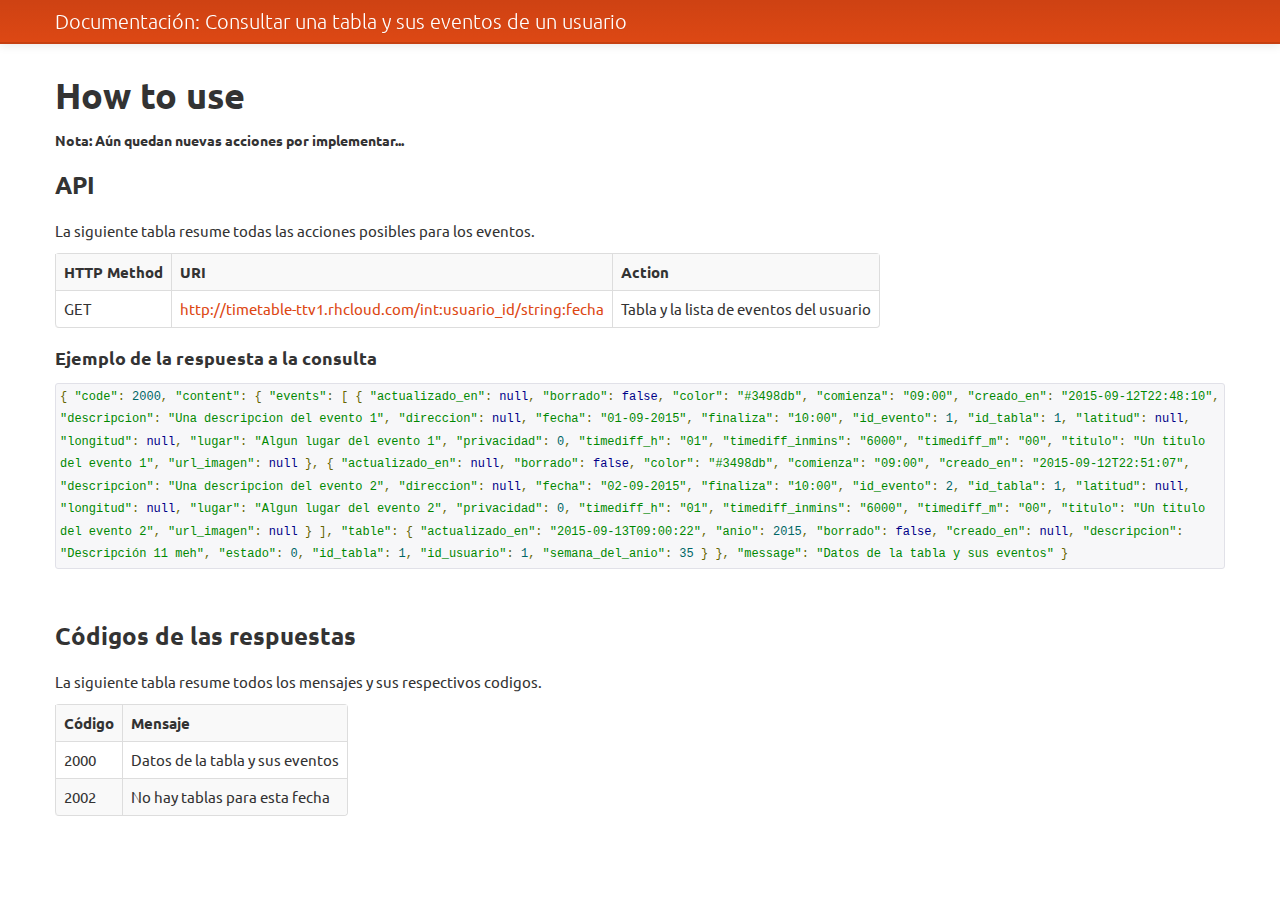
<file: static/docs/app.html>
<!DOCTYPE html>
<html>
<head>
<meta charset="UTF-8">
</head>
<title>Documentación: Consultar una tabla y sus eventos de un usuario</title>



<xmp theme="united" style="display:none;">
# How to use
##### Nota: Aún quedan nuevas acciones por implementar...

### API
La siguiente tabla resume todas las acciones posibles para los eventos.

<table class="data">
<tr><th>HTTP Method</th><th>URI</th><th>Action</th></tr>
<tr><td>GET</td><td>http://timetable-ttv1.rhcloud.com/int:usuario_id/string:fecha</td><td>Tabla y la lista de eventos del usuario</td></tr>
</table>





####Ejemplo de la respuesta a la consulta
`
{
  "code": 2000,
  "content": {
    "events": [
      {
        "actualizado_en": null,
        "borrado": false,
        "color": "#3498db",
        "comienza": "09:00",
        "creado_en": "2015-09-12T22:48:10",
        "descripcion": "Una descripcion del evento 1",
        "direccion": null,
        "fecha": "01-09-2015",
        "finaliza": "10:00",
        "id_evento": 1,
        "id_tabla": 1,
        "latitud": null,
        "longitud": null,
        "lugar": "Algun lugar del evento 1",
        "privacidad": 0,
        "timediff_h": "01",
        "timediff_inmins": "6000",
        "timediff_m": "00",
        "titulo": "Un titulo del evento 1",
        "url_imagen": null
      },
      {
        "actualizado_en": null,
        "borrado": false,
        "color": "#3498db",
        "comienza": "09:00",
        "creado_en": "2015-09-12T22:51:07",
        "descripcion": "Una descripcion del evento 2",
        "direccion": null,
        "fecha": "02-09-2015",
        "finaliza": "10:00",
        "id_evento": 2,
        "id_tabla": 1,
        "latitud": null,
        "longitud": null,
        "lugar": "Algun lugar del evento 2",
        "privacidad": 0,
        "timediff_h": "01",
        "timediff_inmins": "6000",
        "timediff_m": "00",
        "titulo": "Un titulo del evento 2",
        "url_imagen": null
      }
    ],
    "table": {
      "actualizado_en": "2015-09-13T09:00:22",
      "anio": 2015,
      "borrado": false,
      "creado_en": null,
      "descripcion": "Descripción 11 meh",
      "estado": 0,
      "id_tabla": 1,
      "id_usuario": 1,
      "semana_del_anio": 35
    }
  },
  "message": "Datos de la tabla y sus eventos"
}
`


<br>
### Códigos de las respuestas
La siguiente tabla resume todos los mensajes y sus respectivos codigos.

<table class="data">
<tr><th>Código</th><th>Mensaje</th></tr>
<tr><td>2000</td><td>Datos de la tabla y sus eventos</td></tr>
<tr><td>2002</td><td>No hay tablas para esta fecha</td></tr>
</table>

</xmp>

<script src="strapdown.js"></script>
</html>
</file>
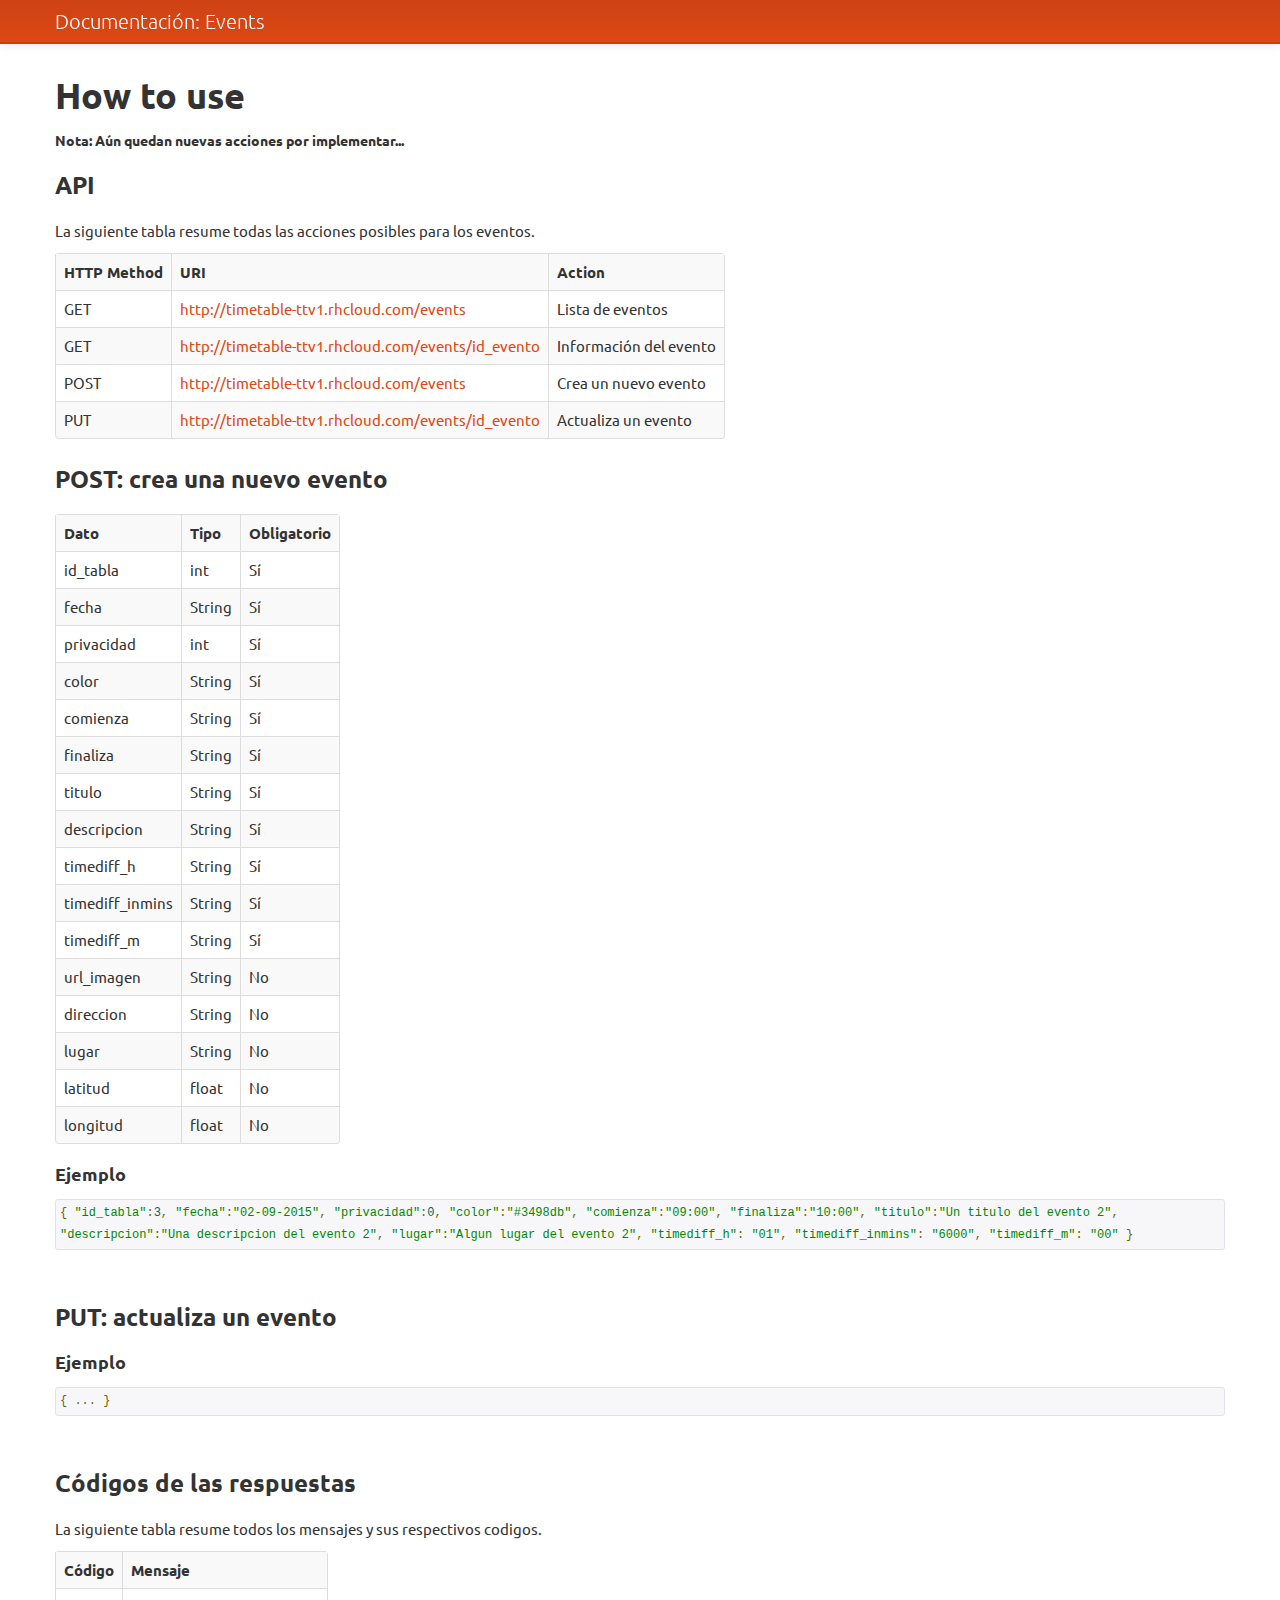
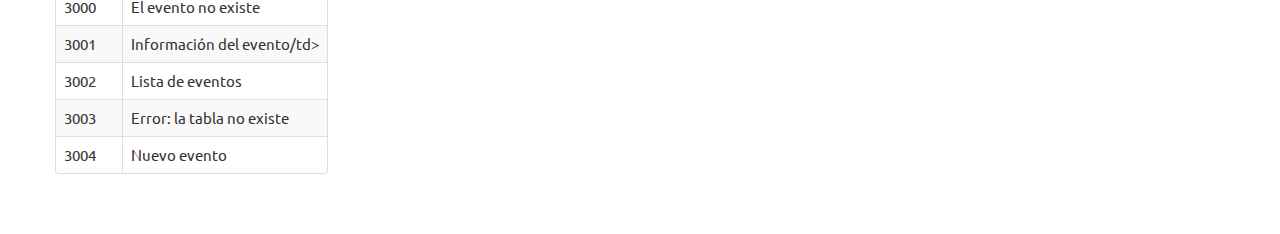
<file: static/docs/events.html>
<!DOCTYPE html>
<html>
<head>
<meta charset="UTF-8">
</head>
<title>Documentación: Events</title>



<xmp theme="united" style="display:none;">
# How to use
##### Nota: Aún quedan nuevas acciones por implementar...

### API
La siguiente tabla resume todas las acciones posibles para los eventos.

<table class="data">
<tr><th>HTTP Method</th><th>URI</th><th>Action</th></tr>
<tr><td>GET</td><td>http://timetable-ttv1.rhcloud.com/events</td><td>Lista de eventos</td></tr>
<tr><td>GET</td><td>http://timetable-ttv1.rhcloud.com/events/id_evento</td><td>Información del evento</td></tr>
<tr><td>POST</td><td>http://timetable-ttv1.rhcloud.com/events</td><td>Crea un nuevo evento</td></tr>
<tr><td>PUT</td><td>http://timetable-ttv1.rhcloud.com/events/id_evento</td><td>Actualiza un evento</td></tr>
</table>


### POST: crea una nuevo evento
<table class="data">
<tr><th>Dato</th>			<th>Tipo</th>		<th>Obligatorio</th></tr>
<tr><td>id_tabla</td>		<td>int	</td>		<td>Sí</td></tr>
<tr><td>fecha</td>			<td>String</td>		<td>Sí</td></tr>
<tr><td>privacidad</td>		<td>int</td>		<td>Sí</td></tr>
<tr><td>color</td>			<td>String</td>		<td>Sí</td></tr>
<tr><td>comienza</td>		<td>String</td>		<td>Sí</td></tr>
<tr><td>finaliza</td>		<td>String</td>		<td>Sí</td></tr>
<tr><td>titulo</td>			<td>String</td>		<td>Sí</td></tr>
<tr><td>descripcion</td>	<td>String</td>		<td>Sí</td></tr>
<tr><td>timediff_h</td>		<td>String</td>		<td>Sí</td></tr>
<tr><td>timediff_inmins</td><td>String</td>		<td>Sí</td></tr>
<tr><td>timediff_m</td>		<td>String</td>		<td>Sí</td></tr>
<tr><td>url_imagen</td>		<td>String</td>		<td>No</td></tr>
<tr><td>direccion</td>		<td>String</td>		<td>No</td></tr>
<tr><td>lugar</td>			<td>String</td>		<td>No</td></tr>
<tr><td>latitud</td>		<td>float</td>		<td>No</td></tr>
<tr><td>longitud</td>		<td>float</td>		<td>No</td></tr>
</table>



####Ejemplo
`
{
    "id_tabla":3,
    "fecha":"02-09-2015",
    "privacidad":0,
    "color":"#3498db",
    "comienza":"09:00",
    "finaliza":"10:00",
    "titulo":"Un titulo del evento 2",
    "descripcion":"Una descripcion del evento 2",
    "lugar":"Algun lugar del evento 2",
    "timediff_h": "01",
    "timediff_inmins": "6000",
    "timediff_m": "00"
}
`

<br>
### PUT: actualiza un evento

####Ejemplo
`
{
    ...
}
`


<br>
### Códigos de las respuestas
La siguiente tabla resume todos los mensajes y sus respectivos codigos.

<table class="data">
<tr><th>Código</th><th>Mensaje</th></tr>
<tr><td>3000</td><td>El evento no existe</td></tr>
<tr><td>3001</td><td>Información del evento/td></tr>
<tr><td>3002</td><td>Lista de eventos</td></tr>
<tr><td>3003</td><td>Error: la tabla no existe</td></tr>
<tr><td>3004</td><td>Nuevo evento</td></tr>
</table>

</xmp>

<script src="strapdown.js"></script>
</html>
</file>
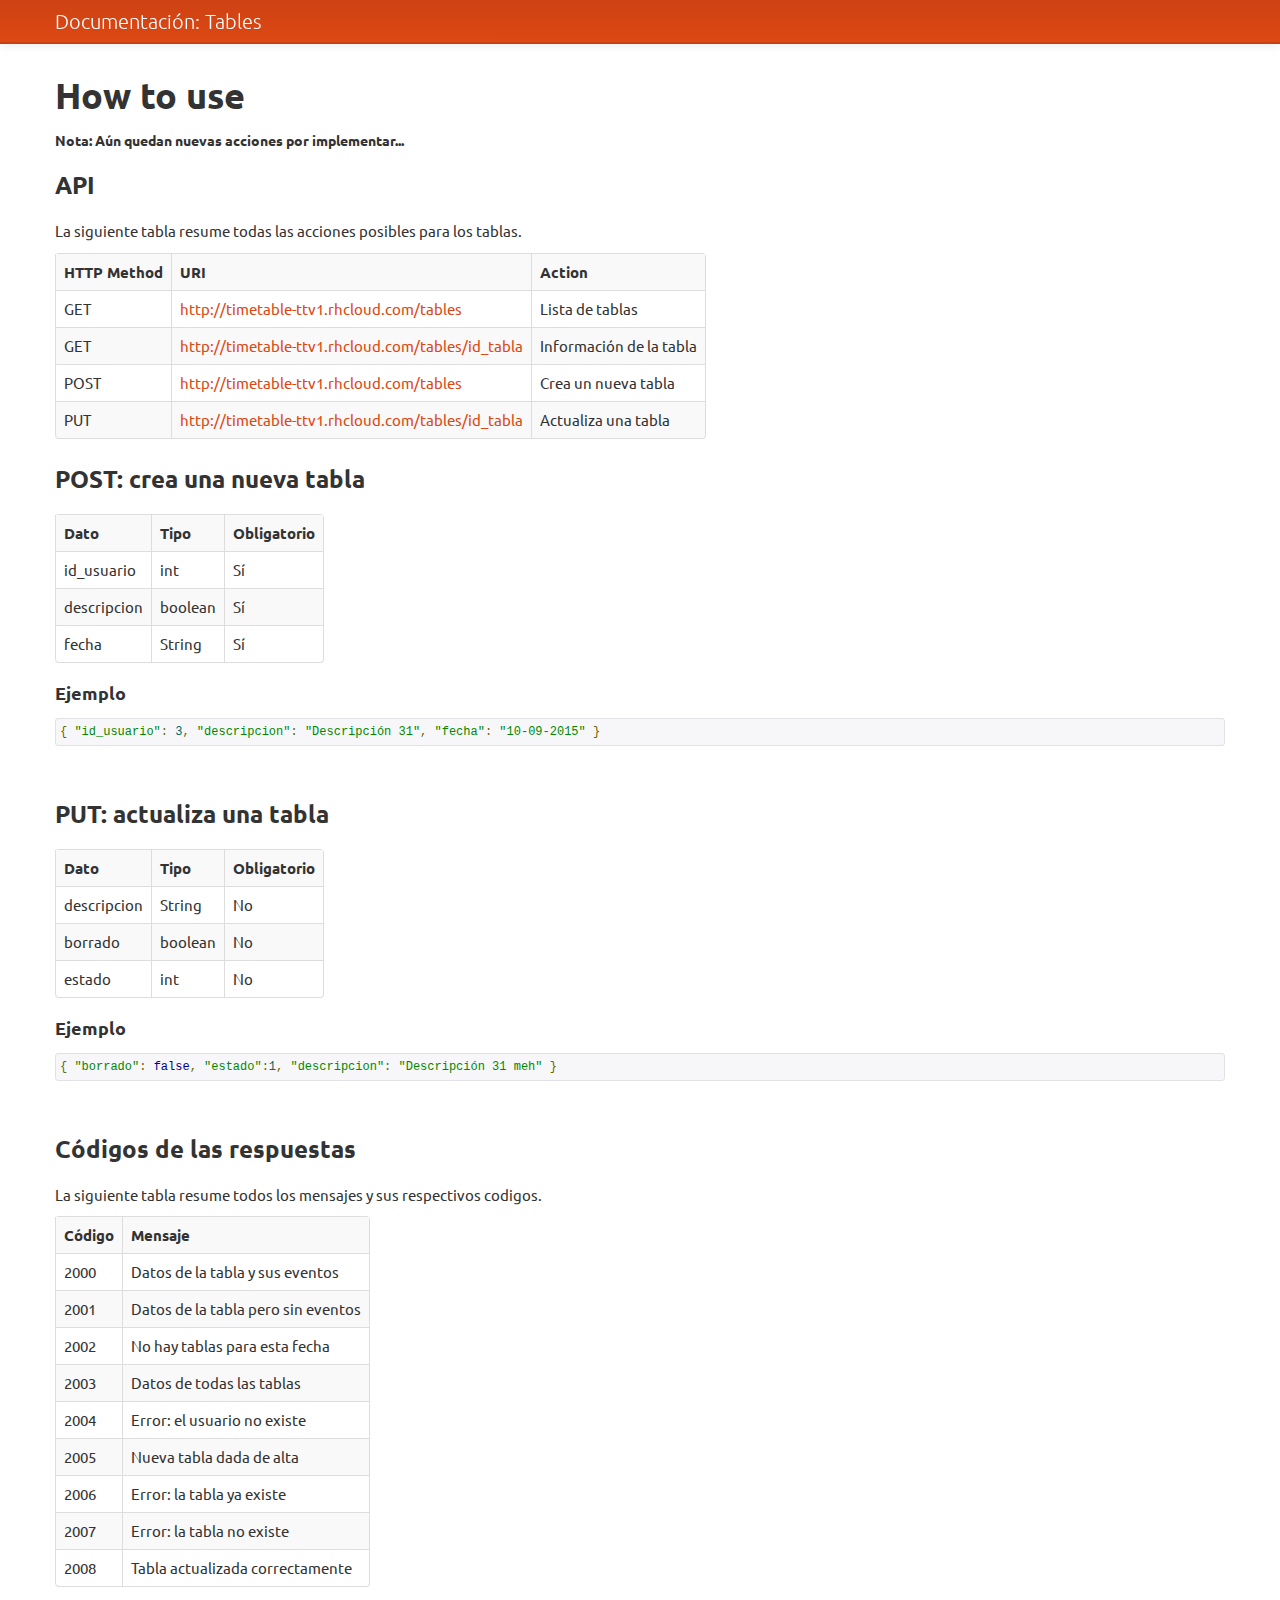
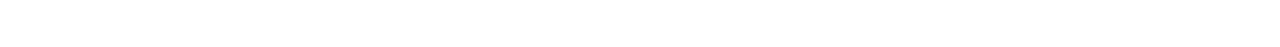
<file: static/docs/tables.html>
<!DOCTYPE html>
<html>
<head>
<meta charset="UTF-8">
</head>
<title>Documentación: Tables</title>

<xmp theme="united" style="display:none;">
# How to use
##### Nota: Aún quedan nuevas acciones por implementar...

### API
La siguiente tabla resume todas las acciones posibles para los tablas.

<table class="data">
<tr><th>HTTP Method</th><th>URI</th><th>Action</th></tr>
<tr><td>GET</td><td>http://timetable-ttv1.rhcloud.com/tables</td><td>Lista de tablas</td></tr>
<tr><td>GET</td><td>http://timetable-ttv1.rhcloud.com/tables/id_tabla</td><td>Información de la tabla</td></tr>
<tr><td>POST</td><td>http://timetable-ttv1.rhcloud.com/tables</td><td>Crea un nueva tabla</td></tr>
<tr><td>PUT</td><td>http://timetable-ttv1.rhcloud.com/tables/id_tabla</td><td>Actualiza una tabla</td></tr>
</table>

### POST: crea una nueva tabla
<table class="data">
<tr><th>Dato</th>		<th>Tipo</th>		<th>Obligatorio</th></tr>
<tr><td>id_usuario</td>	<td>int	</td>		<td>Sí</td></tr>
<tr><td>descripcion</td><td>boolean</td>	<td>Sí</td></tr>
<tr><td>fecha</td>		<td>String</td>		<td>Sí</td></tr>
</table>

####Ejemplo
`
{
    "id_usuario": 3,
    "descripcion": "Descripción 31",
    "fecha": "10-09-2015"
}
`

<br>
### PUT: actualiza una tabla
<table class="data">
<tr><th>Dato</th><th>Tipo</th><th>Obligatorio</th></tr>
<tr><td>descripcion</td><td>String</td><td>No</td></tr>
<tr><td>borrado</td><td>boolean</td><td>No</td></tr>
<tr><td>estado</td><td>int</td><td>No</td></tr>
</table>

####Ejemplo
`
{
    "borrado": false,
    "estado":1,
    "descripcion": "Descripción 31 meh"
}
`


<br>
### Códigos de las respuestas
La siguiente tabla resume todos los mensajes y sus respectivos codigos.

<table class="data">
<tr><th>Código</th><th>Mensaje</th></tr>
<tr><td>2000</td><td>Datos de la tabla y sus eventos</td></tr>
<tr><td>2001</td><td>Datos de la tabla pero sin eventos</td></tr>
<tr><td>2002</td><td>No hay tablas para esta fecha</td></tr>
<tr><td>2003</td><td>Datos de todas las tablas</td></tr>
<tr><td>2004</td><td>Error: el usuario no existe</td></tr>
<tr><td>2005</td><td>Nueva tabla dada de alta</td></tr>
<tr><td>2006</td><td>Error: la tabla ya existe</td></tr>
<tr><td>2007</td><td>Error: la tabla no existe</td></tr>
<tr><td>2008</td><td>Tabla actualizada correctamente</td></tr>
</table>

</xmp>

<script src="strapdown.js"></script>
</html>
</file>
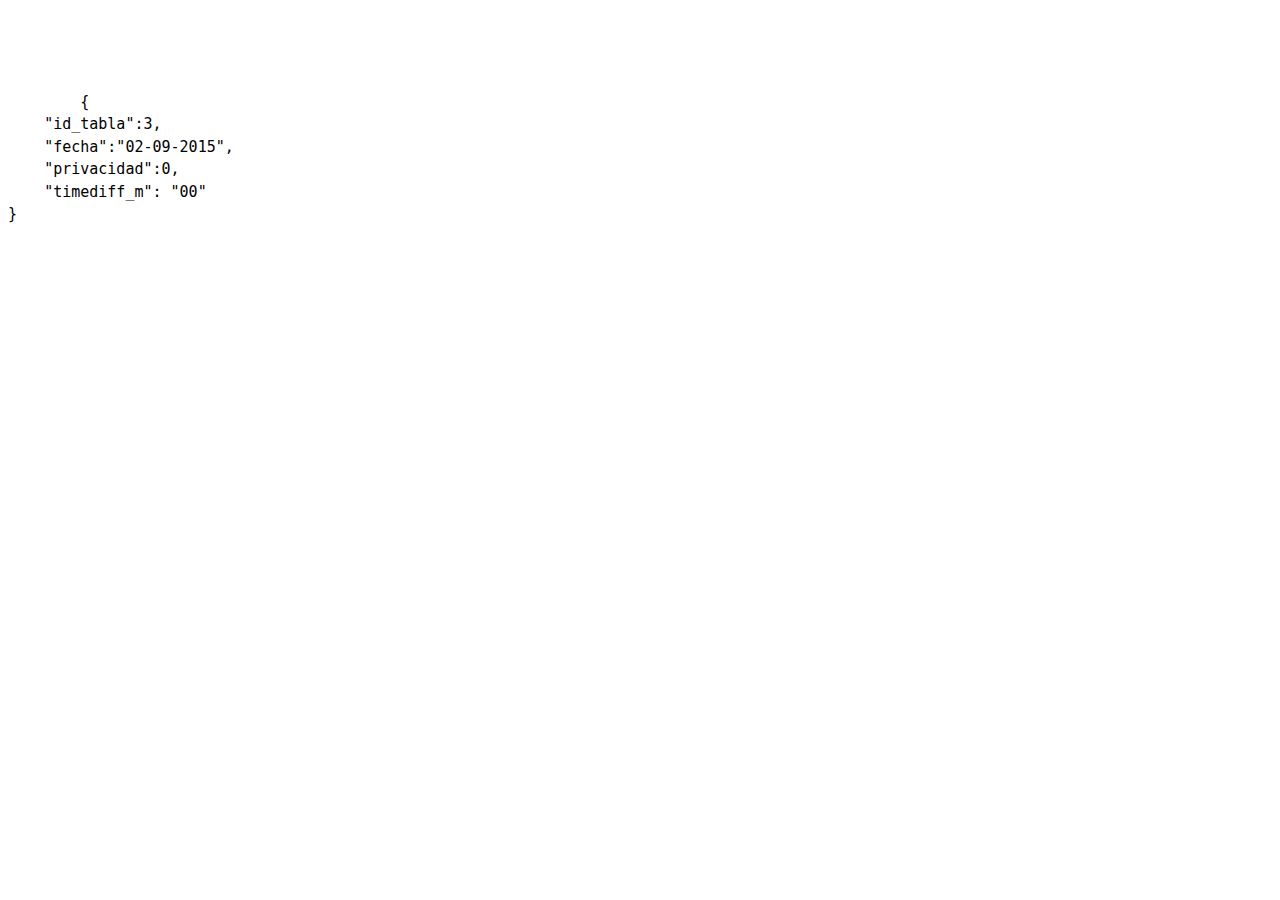
<file: static/docs/test.html>
<!DOCTYPE html>
<html>
<head>
<meta charset="UTF-8">
<link rel="stylesheet" type="text/css" href="strapdown.css">
</head>
<title>Documentación: Events</title>
<body>
<code>
	{
    "id_tabla":3,
    "fecha":"02-09-2015",
    "privacidad":0,
    "timediff_m": "00"
}
</code>
</body>
</file>
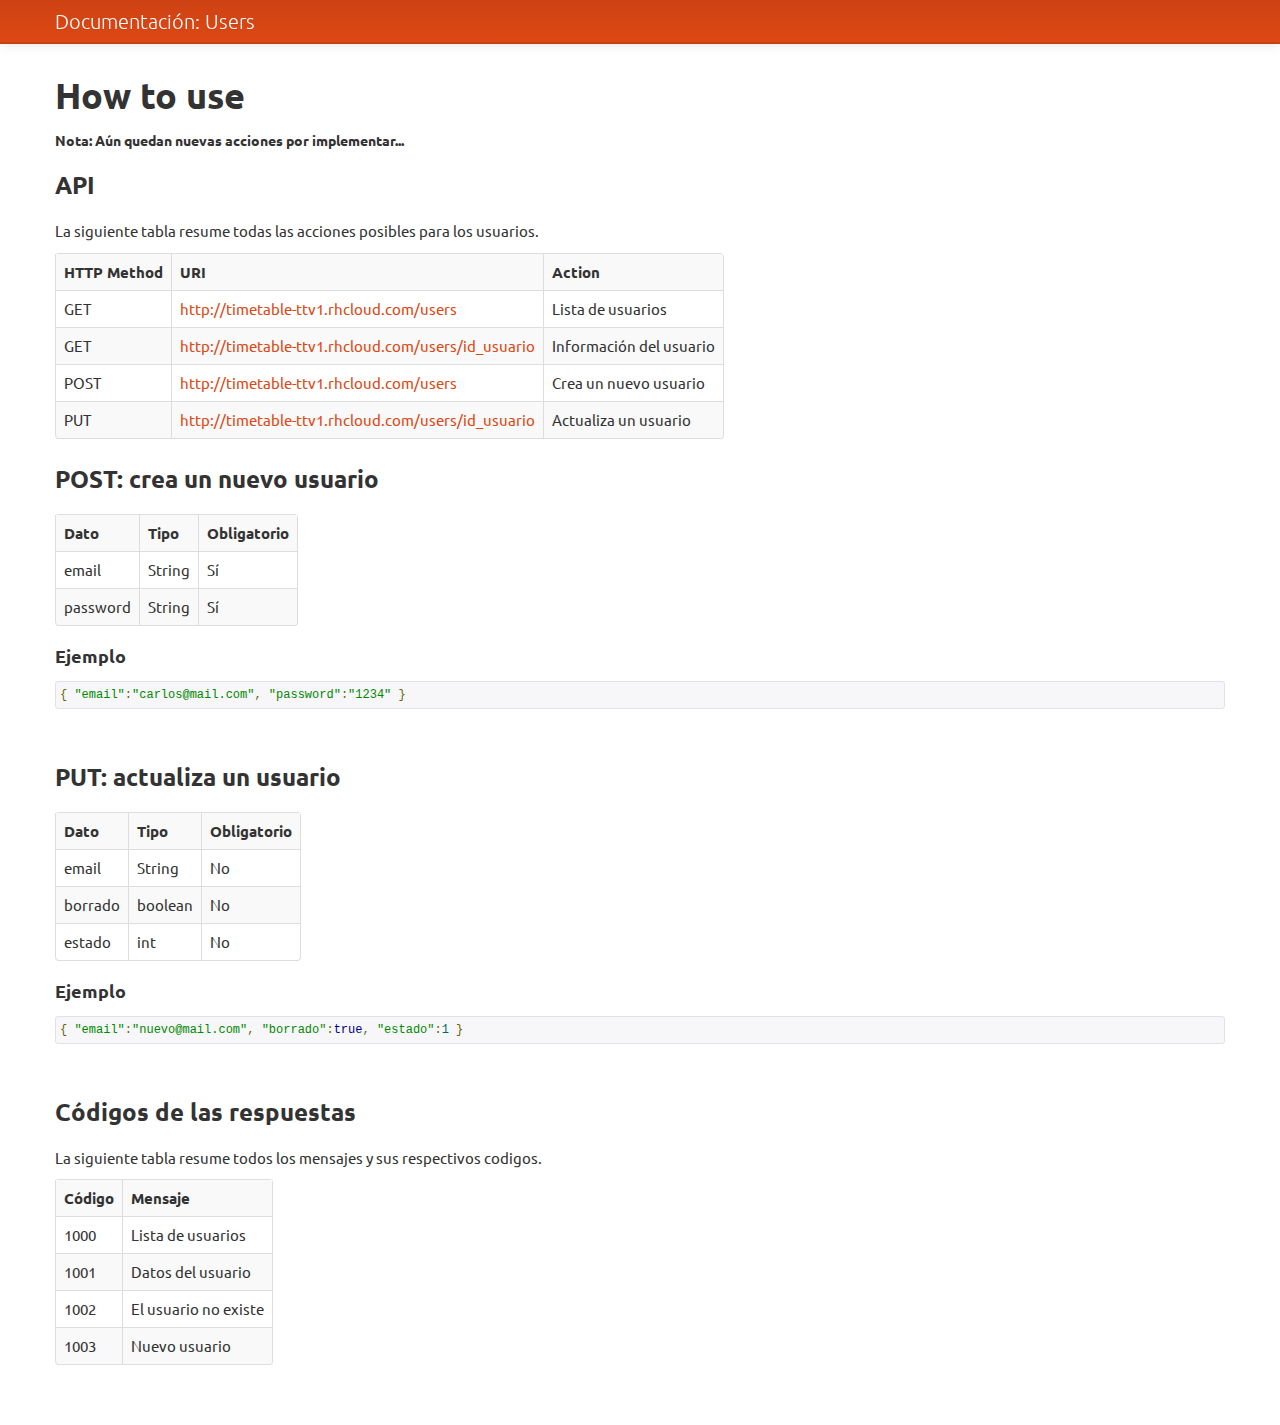
<file: static/docs/users.html>
<!DOCTYPE html>
<html>
<head>
<meta charset="UTF-8">
</head>
<title>Documentación: Users</title>

<xmp theme="united" style="display:none;">
# How to use
##### Nota: Aún quedan nuevas acciones por implementar...

### API
La siguiente tabla resume todas las acciones posibles para los usuarios.

<table class="data">
<tr><th>HTTP Method</th><th>URI</th><th>Action</th></tr>
<tr><td>GET</td><td>http://timetable-ttv1.rhcloud.com/users</td><td>Lista de usuarios</td></tr>
<tr><td>GET</td><td>http://timetable-ttv1.rhcloud.com/users/id_usuario</td><td>Información del usuario</td></tr>
<tr><td>POST</td><td>http://timetable-ttv1.rhcloud.com/users</td><td>Crea un nuevo usuario</td></tr>
<tr><td>PUT</td><td>http://timetable-ttv1.rhcloud.com/users/id_usuario</td><td>Actualiza un usuario</td></tr>
</table>

### POST: crea un nuevo usuario
<table class="data">
<tr><th>Dato</th><th>Tipo</th><th>Obligatorio</th></tr>
<tr><td>email</td><td>String</td><td>Sí</td></tr>
<tr><td>password</td><td>String</td><td>Sí</td></tr>
</table>

####Ejemplo
`
{
    "email":"carlos@mail.com",
    "password":"1234"
}
`

<br>
### PUT: actualiza un usuario
<table class="data">
<tr><th>Dato</th><th>Tipo</th><th>Obligatorio</th></tr>
<tr><td>email</td><td>String</td><td>No</td></tr>
<tr><td>borrado</td><td>boolean</td><td>No</td></tr>
<tr><td>estado</td><td>int</td><td>No</td></tr>
</table>

####Ejemplo
`
{
    "email":"nuevo@mail.com",
    "borrado":true,
    "estado":1
}`


<br>
### Códigos de las respuestas
La siguiente tabla resume todos los mensajes y sus respectivos codigos.

<table class="data">
<tr><th>Código</th><th>Mensaje</th></tr>
<tr><td>1000</td><td>Lista de usuarios</td></tr>
<tr><td>1001</td><td>Datos del usuario</td></tr>
<tr><td>1002</td><td>El usuario no existe</td></tr>
<tr><td>1003</td><td>Nuevo usuario</td></tr>
</table>

</xmp>

<script src="strapdown.js"></script>
</html>
</file>
<file: static/docs/strapdown.css>
/*******************************************************************

This chunk is to fix Bootstrap so that the Markdown output looks good

*******************************************************************/

body {
  padding-top: 60px;
  padding-bottom: 40px;
  font-size: 15px;
  line-height: 150%;
}
code {
  display: block;
  white-space: pre-wrap;
}

xmp, textarea {
  display: none;
}

h1,h2,h3,h4 {
  margin: 15px 0;
}

pre {
  margin: 20px 0;
}

img {
  margin: 10px 0;
}

.navbar {
  z-index: 1;
}

.table {
  width: auto;
}
/*code {
  white-space:pre;
  white-space:pre-wrap;
  word-break:break-all;
  word-wrap:break-word;
}*/

/*******************************************************************

This chunk is for Google's Code Prettify:
http://google-code-prettify.googlecode.com

*******************************************************************/


/* Pretty printing styles. Used with prettify.js. */

/* SPAN elements with the classes below are added by prettyprint. */
.pln { color: #000 }  /* plain text */

@media screen {
  .str { color: #080 }  /* string content */
  .kwd { color: #008 }  /* a keyword */
  .com { color: #800 }  /* a comment */
  .typ { color: #606 }  /* a type name */
  .lit { color: #066 }  /* a literal value */
  /* punctuation, lisp open bracket, lisp close bracket */
  .pun, .opn, .clo { color: #660 }
  .tag { color: #008 }  /* a markup tag name */
  .atn { color: #606 }  /* a markup attribute name */
  .atv { color: #080 }  /* a markup attribute value */
  .dec, .var { color: #606 }  /* a declaration; a variable name */
  .fun { color: red }  /* a function name */
}

/* Use higher contrast and text-weight for printable form. */
@media print, projection {
  .str { color: #060 }
  .kwd { color: #006; font-weight: bold }
  .com { color: #600; font-style: italic }
  .typ { color: #404; font-weight: bold }
  .lit { color: #044 }
  .pun, .opn, .clo { color: #440 }
  .tag { color: #006; font-weight: bold }
  .atn { color: #404 }
  .atv { color: #060 }
}

/* Put a border around prettyprinted code snippets. */
pre.prettyprint { padding: 2px; border: 1px solid #888 }

/* Specify class=linenums on a pre to get line numbering */
ol.linenums { margin-top: 0; margin-bottom: 0 } /* IE indents via margin-left */
li.L0,
li.L1,
li.L2,
li.L3,
li.L5,
li.L6,
li.L7,
li.L8 { list-style-type: none }
/* Alternate shading for lines */
li.L1,
li.L3,
li.L5,
li.L7,
li.L9 { background: #eee }
</file>
